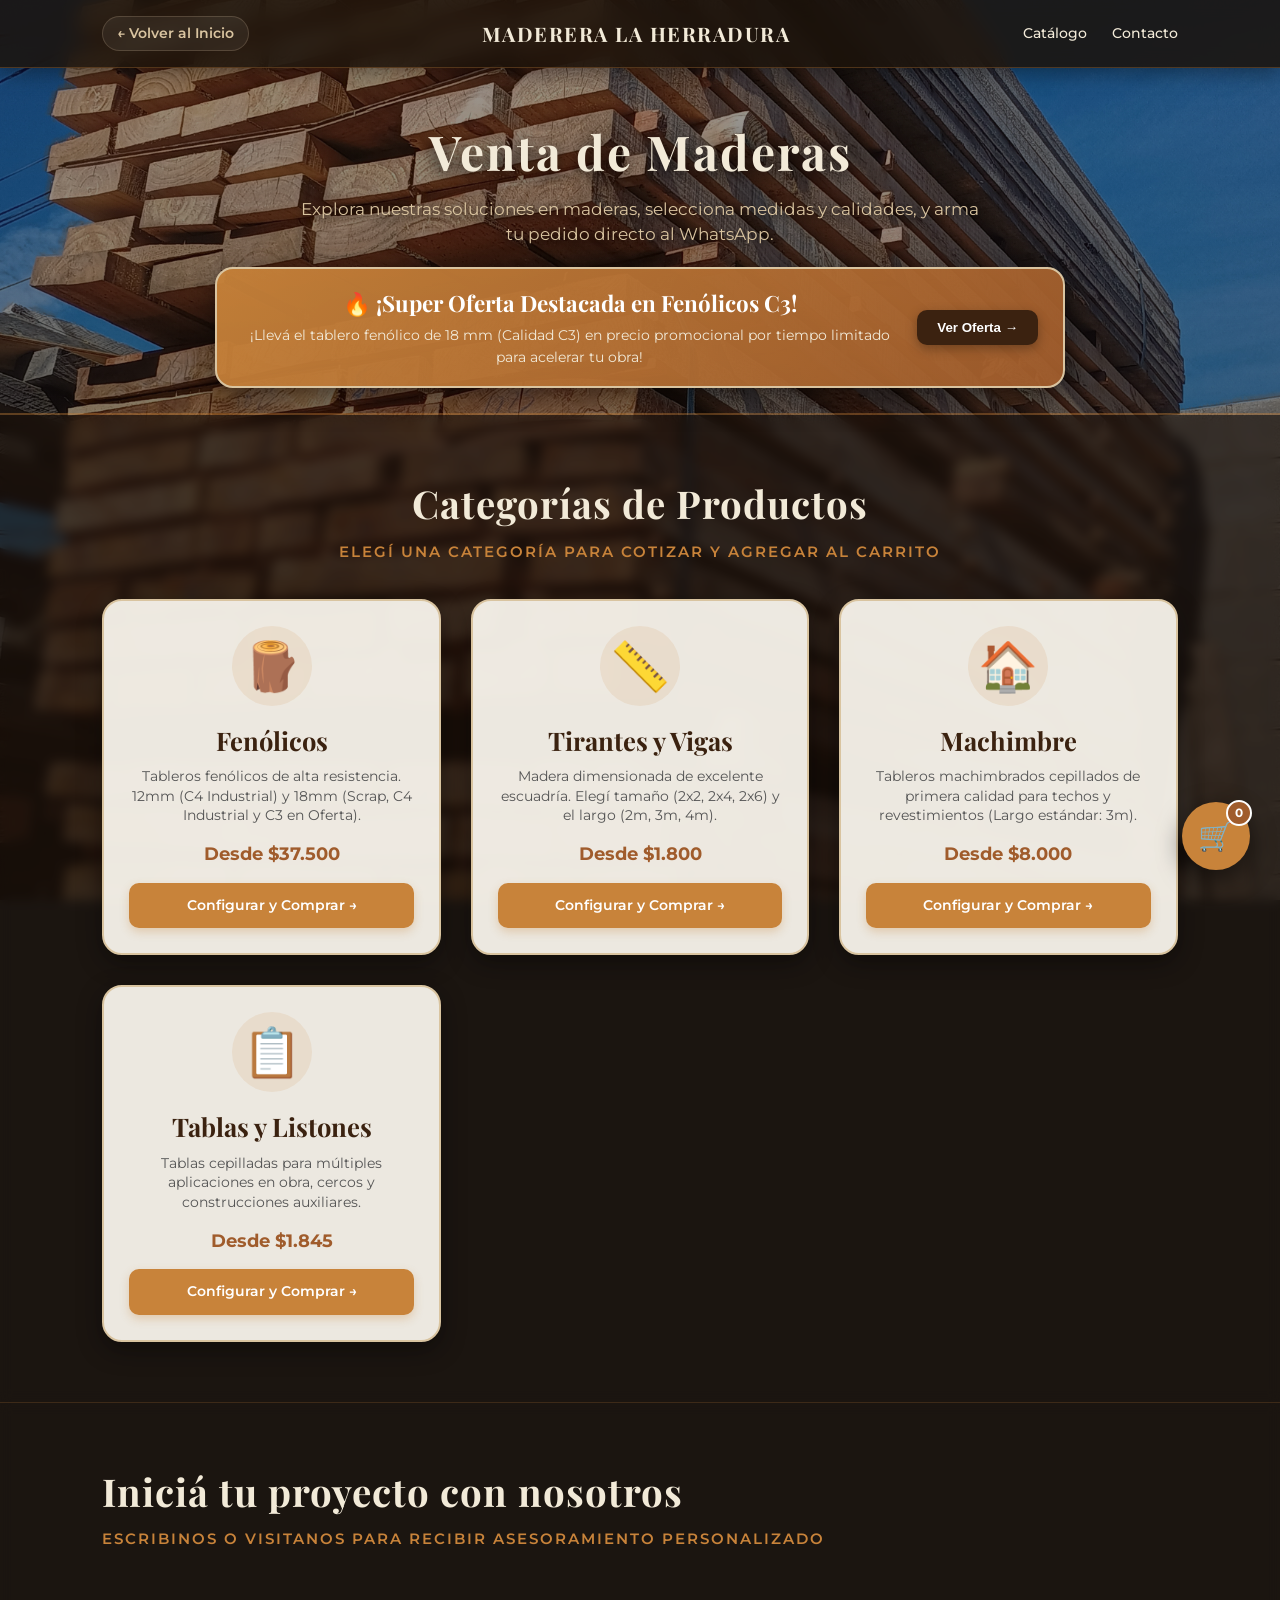
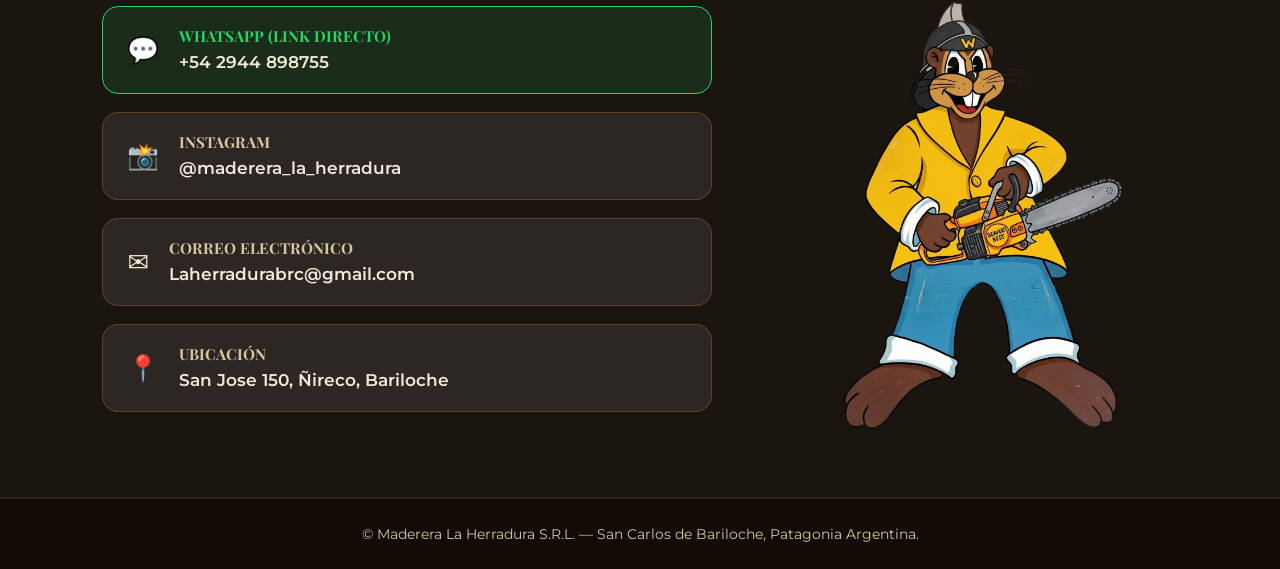
<file: maderas/index.html>
<!DOCTYPE html>
<html lang="es">
<head>
    <meta charset="UTF-8">
    <meta name="viewport" content="width=device-width, initial-scale=1.0">
    <title>Maderera La Herradura - Soluciones en Maderas</title>

    <!-- IMPORTACIÓN DE FUENTES INSTITUCIONALES -->
    <link rel="preconnect" href="https://fonts.googleapis.com">
    <link rel="preconnect" href="https://fonts.gstatic.com" crossorigin>
    <link href="https://fonts.googleapis.com/css2?family=Montserrat:wght@300;400;500;600;700&family=Playfair+Display:ital,wght@0,400..900;1,400..900&display=swap" rel="stylesheet">

    <style>
        /* ==========================================
           PALETA DE COLORES OFICIAL DE LA MARCA
        ========================================== */
        :root {
            --roble-oscuro: #3B2210;
            --pino-miel: #C8833A;
            --cedro-calido: #A05C2C;
            --arena-patagonica: #D9C4A0;
            --crema-madera: #F2EAD8;
            --carbon: #1C1C1B;
            --blanco-suave: #FAF6EE;
        }

        * {
            margin: 0;
            padding: 0;
            box-sizing: border-box;
            scroll-behavior: smooth;
        }

        body {
            font-family: 'Segoe UI', 'Montserrat', system-ui, -apple-system, sans-serif;
            background-color: var(--carbon);
            color: var(--crema-madera);
            overflow-x: hidden;
            line-height: 1.5;
        }

        h1, h2, h3, h4, .logo, .carrito-titulo {
            font-family: 'Playfair Display', serif;
            font-weight: 700;
        }

        h1, h2, h3 { color: var(--crema-madera); }

        .subtitle {
            font-family: 'Segoe UI', 'Montserrat', sans-serif;
            color: var(--pino-miel);
            font-size: 0.95rem;
            font-weight: 600;
            text-transform: uppercase;
            letter-spacing: 2px;
        }

        /* ==========================================
           0. FONDO ROTATIVO GLOBAL
        ========================================== */
        .page-bg-slider {
            position: fixed;
            top: 0; left: 0;
            width: 100vw; height: 100vh;
            z-index: -2;
            pointer-events: none;
            overflow: hidden;
        }

        .page-bg-slide {
            position: absolute;
            top: 0; left: 0;
            width: 100%; height: 100%;
            background-size: cover;
            background-position: center;
            opacity: 0;
            transition: opacity 1.8s ease-in-out, transform 8s ease;
            transform: scale(1);
        }

        .page-bg-slide.activa {
            opacity: 1;
            transform: scale(1.05);
        }

        .page-bg-overlay {
            position: fixed;
            top: 0; left: 0;
            width: 100vw; height: 100vh;
            z-index: -1;
            background: linear-gradient(180deg, rgba(18, 10, 5, 0.4) 0%, rgba(18, 10, 5, 0.65) 100%);
            pointer-events: none;
        }

        /* ==========================================
           1. NAVBAR FIJA
        ========================================== */
        .navbar {
            display: flex;
            justify-content: space-between;
            align-items: center;
            padding: 16px 8%;
            background-color: rgba(28, 18, 10, 0.85);
            backdrop-filter: blur(10px);
            position: fixed;
            width: 100%;
            top: 0; left: 0;
            z-index: 1000;
            box-shadow: 0 4px 20px rgba(0,0,0,0.4);
            border-bottom: 1px solid rgba(200, 131, 58, 0.3);
        }

        .nav-volver {
            color: var(--arena-patagonica);
            text-decoration: none;
            font-size: 0.88rem;
            font-weight: 600;
            display: flex;
            align-items: center;
            gap: 6px;
            background: rgba(255, 255, 255, 0.06);
            padding: 6px 14px;
            border-radius: 20px;
            border: 1px solid rgba(217, 196, 160, 0.2);
            transition: all 0.3s ease;
        }
        .nav-volver:hover {
            background: var(--pino-miel);
            color: white;
            border-color: var(--pino-miel);
        }

        .logo {
            color: var(--crema-madera);
            font-size: 1.25rem;
            letter-spacing: 1.5px;
            text-decoration: none;
            text-transform: uppercase;
        }

        .logo:hover { color: var(--arena-patagonica); }

        .nav-links {
            display: flex;
            align-items: center;
            gap: 25px;
        }

        .nav-links a {
            color: var(--crema-madera);
            text-decoration: none;
            font-size: 0.9rem;
            font-weight: 500;
            transition: color 0.3s ease;
        }

        .nav-links a:hover { color: var(--pino-miel); }

        .main-wrapper {
            margin-top: 85px;
            position: relative;
            z-index: 1;
        }

        /* ==========================================
           2. HERO BANNER Y FLYER PROMOCIONAL
        ========================================== */
        .hero-section {
            position: relative;
            padding: 30px 8% 25px 8%;
            display: flex;
            flex-direction: column;
            align-items: center;
            justify-content: center;
            text-align: center;
            border-bottom: 2px solid rgba(200, 131, 58, 0.4);
        }

        .hero-content {
            position: relative;
            z-index: 3;
            max-width: 800px;
            margin-bottom: 20px;
        }

        .hero-content h1 {
            font-size: 3rem;
            letter-spacing: 2px;
            margin-bottom: 10px;
            text-shadow: 0 4px 16px rgba(0,0,0,0.9);
        }

        .hero-content p {
            max-width: 680px;
            margin: 0 auto;
            font-size: 1.05rem;
            color: var(--arena-patagonica);
            line-height: 1.5;
            text-shadow: 0 2px 10px rgba(0,0,0,0.9);
        }

        .promo-banner {
            background: linear-gradient(135deg, rgba(200, 131, 58, 0.95), rgba(160, 92, 44, 0.95));
            border: 2px solid var(--arena-patagonica);
            border-radius: 18px;
            padding: 18px 25px;
            max-width: 850px;
            width: 100%;
            display: flex;
            align-items: center;
            justify-content: space-between;
            gap: 20px;
            box-shadow: 0 8px 30px rgba(0,0,0,0.5);
            position: relative;
            z-index: 3;
        }

        .promo-banner-text h3 {
            font-family: 'Playfair Display', serif;
            font-size: 1.4rem;
            color: #fff;
            margin-bottom: 4px;
        }

        .promo-banner-text p {
            font-size: 0.9rem;
            color: var(--crema-madera);
            margin: 0;
        }

        .promo-btn-oferta {
            background: var(--roble-oscuro);
            color: white;
            border: none;
            padding: 10px 20px;
            border-radius: 10px;
            font-weight: bold;
            cursor: pointer;
            white-space: nowrap;
            box-shadow: 0 4px 12px rgba(0,0,0,0.3);
            transition: background 0.3s;
        }
        .promo-btn-oferta:hover { background: var(--carbon); }

        /* ==========================================
           3. CATÁLOGO POR BLOQUES DE SOLUCIONES (GRID)
        ========================================== */
        .catalogo-section, .contacto {
            padding: 60px 8%;
            background-color: rgba(28, 18, 10, 0.60);
            backdrop-filter: blur(6px);
            position: relative;
            border-bottom: 1px solid rgba(200, 131, 58, 0.2);
        }

        .section-header {
            text-align: center;
            margin-bottom: 35px;
        }

        .section-header h2 {
            font-size: 2.4rem;
            letter-spacing: 1px;
            margin-bottom: 8px;
        }

        .productos-grid {
            display: grid;
            grid-template-columns: repeat(auto-fit, minmax(280px, 1fr));
            gap: 30px;
            max-width: 1250px;
            margin: 0 auto;
        }

        .producto-card {
            background: rgba(250, 246, 238, 0.94);
            border-radius: 20px;
            padding: 25px;
            border: 2px solid var(--arena-patagonica);
            text-align: center;
            cursor: pointer;
            box-shadow: 0 8px 25px rgba(0,0,0,0.4);
            transition: transform 0.3s ease, border-color 0.3s ease, box-shadow 0.3s ease;
            display: flex;
            flex-direction: column;
            justify-content: space-between;
        }

        .producto-card:hover {
            transform: translateY(-8px);
            border-color: var(--pino-miel);
            box-shadow: 0 15px 35px rgba(0, 0, 0, 0.5);
        }

        .producto-icon-box {
            font-size: 3rem;
            margin-bottom: 15px;
            background: rgba(200, 131, 58, 0.12);
            width: 80px; height: 80px;
            margin: 0 auto 15px auto;
            display: flex; align-items: center; justify-content: center;
            border-radius: 50%;
        }

        .producto-card h3 {
            color: var(--roble-oscuro);
            font-size: 1.6rem;
            margin-bottom: 8px;
        }

        .producto-desc-breve {
            font-size: 0.88rem;
            color: #555;
            margin-bottom: 15px;
            line-height: 1.4;
        }

        .producto-precio {
            color: var(--cedro-calido);
            font-weight: 700;
            font-size: 1.1rem;
            margin-bottom: 15px;
        }

        .producto-btn {
            background-color: var(--pino-miel);
            color: white;
            font-size: 0.9rem;
            font-weight: 600;
            padding: 12px;
            border-radius: 10px;
            display: block;
            transition: background 0.3s;
            box-shadow: 0 4px 10px rgba(200, 131, 58, 0.3);
        }

        .producto-card:hover .producto-btn { background-color: var(--cedro-calido); }

        /* ==========================================
           4. CONFIGURADOR MODAL FLOTANTE (CASCADA)
        ========================================== */
        .configurador-modal {
            display: none;
            position: fixed; top: 0; left: 0;
            width: 100%; height: 100%;
            background: rgba(0, 0, 0, 0.8);
            backdrop-filter: blur(6px);
            z-index: 2000;
            align-items: center; justify-content: center;
            padding: 20px;
            overflow-y: auto;
        }

        .configurador-modal.active { display: flex; }

        .configurador-contenido {
            background: rgba(250, 246, 238, 0.98);
            color: var(--carbon);
            border-radius: 22px;
            padding: 30px;
            max-width: 650px; width: 100%;
            border: 2px solid var(--pino-miel);
            box-shadow: 0 20px 50px rgba(0,0,0,0.7);
            position: relative;
            margin: auto;
        }

        .modal-close-x {
            position: absolute;
            top: 20px; right: 25px;
            background: #e0d8cc; color: var(--roble-oscuro);
            border: none; width: 32px; height: 32px;
            border-radius: 50%; font-weight: bold; font-size: 1rem;
            cursor: pointer; display: flex; align-items: center; justify-content: center;
            transition: background 0.2s;
        }
        .modal-close-x:hover { background: var(--cedro-calido); color: white; }

        .configurador-titulo {
            color: var(--roble-oscuro);
            font-size: 2rem;
            margin-bottom: 6px;
            padding-right: 30px;
        }

        .configurador-subdesc {
            font-size: 0.9rem;
            color: #555;
            margin-bottom: 20px;
            line-height: 1.4;
        }

        .paso-grupo { margin-bottom: 18px; }

        .paso-label {
            font-weight: 700;
            color: var(--roble-oscuro);
            margin-bottom: 6px;
            display: block;
            font-size: 0.92rem;
        }

        .opciones-grid {
            display: flex;
            gap: 10px;
            flex-wrap: wrap;
        }

        .opcion-btn {
            padding: 10px 16px;
            border: 2px solid var(--arena-patagonica);
            background: white;
            border-radius: 10px;
            cursor: pointer;
            font-weight: 600;
            font-size: 0.9rem;
            color: var(--carbon);
            transition: all 0.2s;
        }

        .opcion-btn:hover { border-color: var(--pino-miel); color: var(--pino-miel); }
        .opcion-btn.active {
            background: var(--pino-miel);
            color: white;
            border-color: var(--pino-miel);
            box-shadow: 0 4px 10px rgba(200, 131, 58, 0.3);
        }

        .configurador-footer {
            background: #f4ecdf;
            padding: 15px 20px;
            border-radius: 14px;
            border: 1px solid var(--arena-patagonica);
            margin-top: 20px;
            margin-bottom: 15px;
        }

        .cantidad-precio-row {
            display: flex;
            justify-content: space-between;
            align-items: center;
            margin-bottom: 10px;
        }

        .cuotas-info-box {
            font-size: 0.85rem;
            color: var(--cedro-calido);
            font-weight: 600;
            text-align: right;
            border-top: 1px dashed var(--arena-patagonica);
            padding-top: 6px;
        }

        .cantidad-control {
            display: flex;
            align-items: center;
            gap: 10px;
        }

        .cant-btn {
            width: 36px; height: 36px;
            background: white; border: 1px solid var(--arena-patagonica);
            border-radius: 8px; font-weight: bold; font-size: 1.1rem;
            cursor: pointer; color: var(--roble-oscuro);
        }
        .cant-btn:hover { background: var(--pino-miel); color: white; }

        .cant-input {
            width: 55px; text-align: center;
            padding: 8px; font-size: 1.1rem; font-weight: bold;
            border: 1px solid var(--arena-patagonica);
            border-radius: 8px; background: white;
        }

        .precio-final-parcial {
            font-size: 1.5rem;
            font-weight: 700;
            color: var(--cedro-calido);
            font-family: 'Playfair Display', serif;
        }

        .btn-accion-modal {
            width: 100%;
            padding: 14px;
            background-color: var(--pino-miel);
            color: white;
            border: none;
            border-radius: 12px;
            font-size: 1rem;
            font-weight: bold;
            cursor: pointer;
            box-shadow: 0 6px 18px rgba(200, 131, 58, 0.35);
            transition: background 0.3s;
            margin-bottom: 8px;
        }
        .btn-accion-modal:hover { background-color: var(--cedro-calido); }

        .btn-cerrar-modal {
            width: 100%;
            padding: 10px;
            background: #e0d8cc; border: none;
            border-radius: 8px; cursor: pointer;
            font-weight: 600; color: #555;
        }
        .btn-cerrar-modal:hover { background: #d0c5b5; }

        /* ==========================================
           5. CARRITO FLOTANTE Y MODAL
        ========================================== */
        .carrito-flotante {
            position: fixed; bottom: 30px; right: 30px;
            background: var(--pino-miel); color: white;
            width: 68px; height: 68px; border-radius: 50%;
            display: flex; align-items: center; justify-content: center;
            cursor: pointer; font-size: 1.8rem;
            box-shadow: 0 8px 25px rgba(0,0,0,0.5); z-index: 1000;
            transition: transform 0.3s, background 0.3s;
        }
        .carrito-flotante:hover { transform: scale(1.1); background: var(--cedro-calido); }
        .carrito-badge {
            position: absolute; top: -2px; right: -2px;
            background: var(--cedro-calido); color: white;
            width: 26px; height: 26px; border-radius: 50%;
            display: flex; align-items: center; justify-content: center;
            font-size: 0.75rem; font-weight: bold; border: 2px solid white;
        }

        .carrito-modal {
            display: none; position: fixed; top: 0; left: 0;
            width: 100%; height: 100%; background: rgba(0,0,0,0.8);
            backdrop-filter: blur(6px); z-index: 2000;
            align-items: center; justify-content: center; padding: 20px;
            overflow-y: auto;
        }
        .carrito-modal.active { display: flex; }
        .carrito-contenido {
            background: var(--crema-madera); color: var(--carbon);
            border-radius: 20px; padding: 30px; max-width: 620px; width: 100%;
            max-height: 90vh; overflow-y: auto; border: 2px solid var(--pino-miel);
            position: relative;
            margin: auto;
        }
        .carrito-titulo { font-size: 2rem; color: var(--roble-oscuro); margin-bottom: 12px; text-align: center; }
        
        .envio-calculador-box {
            background: #f4ecdf;
            border: 1px solid var(--arena-patagonica);
            padding: 15px;
            border-radius: 12px;
            margin-bottom: 20px;
        }
        .envio-calculador-box label {
            font-weight: 700; color: var(--roble-oscuro); font-size: 0.9rem; display: block; margin-bottom: 6px;
        }
        .envio-calculador-box select, .envio-calculador-box input {
            width: 100%; padding: 10px; border: 1px solid var(--arena-patagonica);
            border-radius: 8px; font-size: 0.9rem; background: white; margin-bottom: 8px; color: var(--carbon);
        }
        .flete-estimado-texto {
            font-size: 0.85rem; color: var(--cedro-calido); font-weight: 600; margin-top: 4px;
        }

        .aviso-pedido-especial {
            font-size: 0.8rem; color: #666; background: rgba(200,131,58,0.1);
            padding: 8px 12px; border-radius: 8px; margin-bottom: 15px; text-align: center;
        }

        .carrito-item { display: flex; justify-content: space-between; align-items: center; padding: 12px 0; border-bottom: 1px solid var(--arena-patagonica); }
        .carrito-item-info h4 { color: var(--roble-oscuro); font-size: 1.05rem; margin-bottom: 2px; }
        .carrito-item-detalle { font-size: 0.82rem; color: #555; }
        .carrito-item-precio { color: var(--cedro-calido); font-weight: bold; font-size: 1.05rem; }
        .carrito-item-eliminar { background: #ff4d4d; color: white; border: none; padding: 4px 8px; border-radius: 6px; cursor: pointer; font-weight: bold; margin-left: 10px; }
        .carrito-vacio { text-align: center; padding: 30px; color: #666; font-size: 1.05rem; }
        .carrito-total { margin-top: 15px; padding-top: 12px; border-top: 2px solid var(--pino-miel); font-size: 1.3rem; font-weight: bold; text-align: right; color: var(--roble-oscuro); font-family: 'Playfair Display', serif; }
        .carrito-acciones { display: flex; gap: 15px; margin-top: 20px; }
        .btn-carrito-accion { flex: 1; padding: 15px; border: none; border-radius: 12px; font-weight: bold; font-size: 1rem; cursor: pointer; }
        .btn-confirmar { background: #25D366; color: white; }
        .btn-confirmar:hover { background: #20ba5a; }
        .btn-cerrar-carrito { background: #e0d8cc; color: #333; }

        /* ==========================================
           6. CONTACTO CON CASTOR
        ========================================== */
        .contacto-grid {
            display: flex; max-width: 1100px; margin: 0 auto;
            gap: 60px; align-items: center; justify-content: space-between;
        }
        .contacto-info { flex: 1.2; }
        .contacto-list { display: flex; flex-direction: column; gap: 18px; }
        .contacto-item {
            display: flex; align-items: center; gap: 20px;
            background: rgba(255, 255, 255, 0.08); padding: 18px 24px;
            border-radius: 16px; border: 1px solid rgba(200, 131, 58, 0.3);
            text-decoration: none; color: var(--crema-madera); transition: all 0.3s;
        }
        .contacto-item.wsp-destacado { border: 1px solid #25D366; background: rgba(37, 211, 102, 0.12); }
        .contacto-item:hover { transform: translateX(8px); background: rgba(200, 131, 58, 0.2); }
        .contacto-icono { font-size: 1.6rem; }
        .contacto-texto h4 { font-size: 0.95rem; text-transform: uppercase; color: var(--arena-patagonica); margin-bottom: 2px; }
        .contacto-item.wsp-destacado .contacto-texto h4 { color: #25D366; }
        .contacto-texto p { font-size: 1.05rem; font-weight: 600; }
        .contacto-castor-box { flex: 0.8; display: flex; justify-content: center; align-items: center; }
        .castor-img { max-width: 340px; width: 100%; height: auto; animation: flotarCastor 4s ease-in-out infinite; }
        .castor-placeholder {
            width: 280px; height: 280px; border: 2px dashed var(--pino-miel); border-radius: 50%;
            display: flex; flex-direction: column; justify-content: center; align-items: center;
            color: var(--arena-patagonica); text-align: center; padding: 20px; background: rgba(255,255,255,0.04);
        }
        @keyframes flotarCastor { 0%, 100% { transform: translateY(0px); } 50% { transform: translateY(-12px); } }

        .notificacion {
            position: fixed; bottom: 110px; right: 30px;
            background: var(--pino-miel); color: white; padding: 14px 22px;
            border-radius: 12px; display: none; z-index: 2500; font-weight: 600;
        }
        .notificacion.show { display: block; animation: fadeIn 0.3s ease; }

        footer {
            background-color: rgba(18, 10, 5, 0.92); color: var(--arena-patagonica);
            text-align: center; padding: 25px 20px; font-size: 0.85rem; border-top: 1px solid rgba(255, 255, 255, 0.08);
        }

        @media (max-width: 850px) {
            .contacto-grid { flex-direction: column; }
            .hero-content h1 { font-size: 2.3rem; }
            .promo-banner { flex-direction: column; text-align: center; }
            .nav-links { display: none; }
        }
    </style>
</head>
<body>

    <!-- FONDO FIJO ROTATIVO -->
    <div class="page-bg-slider" id="page-bg-slider"></div>
    <div class="page-bg-overlay"></div>

    <!-- NAVBAR -->
    <nav class="navbar">
        <a href="../index.html" class="nav-volver">← Volver al Inicio</a>
        <a href="../index.html" class="logo">Maderera La Herradura</a>
        <div class="nav-links">
            <a href="#catalogo">Catálogo</a>
            <a href="#contacto">Contacto</a>
        </div>
    </nav>

    <div class="main-wrapper">

        <!-- HERO BANNER Y FLYER PROMOCIONAL -->
        <section class="hero-section">
            <div class="hero-content">
                <h1>Venta de Maderas</h1>
                <p>Explora nuestras soluciones en maderas, selecciona medidas y calidades, y arma tu pedido directo al WhatsApp.</p>
            </div>

            <!-- FLYER / BANNER PROMOCIONAL DE INICIO -->
            <div class="promo-banner">
                <div class="promo-banner-text">
                    <h3>🔥 ¡Super Oferta Destacada en Fenólicos C3!</h3>
                    <p>¡Llevá el tablero fenólico de 18 mm (Calidad C3) en precio promocional por tiempo limitado para acelerar tu obra!</p>
                </div>
                <button type="button" class="promo-btn-oferta" onclick="app.abrirModal('fenolicos')">Ver Oferta →</button>
            </div>
        </section>

        <!-- CATÁLOGO EN BLOQUES DE SOLUCIONES -->
        <section id="catalogo" class="catalogo-section">
            <div class="section-header">
                <h2>Categorías de Productos</h2>
                <p class="subtitle">Elegí una categoría para cotizar y agregar al carrito</p>
            </div>

            <div class="productos-grid" id="productosGrid"></div>
        </section>

        <!-- MODAL CONFIGURADOR EN CASCADA -->
        <div class="configurador-modal" id="configModal" onclick="app.cerrarModalPorAfuera(event, 'configModal')">
            <div class="configurador-contenido" onclick="event.stopPropagation()">
                <button type="button" class="modal-close-x" onclick="app.cerrarModal()">✕</button>
                <h2 class="configurador-titulo" id="modalTitulo">Producto</h2>
                <p class="configurador-subdesc" id="modalDesc"></p>

                <!-- Paso 1: Tamaño / Medida -->
                <div class="paso-grupo" id="grupoMedidas">
                    <label class="paso-label" id="labelMedidaText">1. Seleccioná el Tamaño</label>
                    <div class="opciones-grid" id="opcionesMedidas"></div>
                </div>

                <!-- Paso 1.5: Largo (Específico para Tirantes) -->
                <div class="paso-grupo" id="grupoLargos" style="display: none;">
                    <label class="paso-label">2. Seleccioná el Largo del Tirante</label>
                    <div class="opciones-grid" id="opcionesLargos"></div>
                </div>

                <!-- Paso 2: Calidad -->
                <div class="paso-grupo" id="grupoCalidades">
                    <label class="paso-label" id="labelCalidadText">3. Seleccioná Calidad</label>
                    <div class="opciones-grid" id="opcionesCalidades"></div>
                </div>

                <!-- Paso 3: Cantidad y Precios -->
                <div class="configurador-footer">
                    <div class="cantidad-precio-row">
                        <div class="cantidad-control">
                            <button type="button" class="cant-btn" onclick="app.cambiarCantidad(-1)">−</button>
                            <input type="number" id="inputCantidad" class="cant-input" value="1" min="1" onchange="app.actualizarCantidadInput(this.value)">
                            <button type="button" class="cant-btn" onclick="app.cambiarCantidad(1)">+</button>
                        </div>
                        <div style="text-align: right;">
                            <div style="font-size: 0.75rem; text-transform: uppercase; color: var(--roble-oscuro); font-weight: bold;">Precio Estimado</div>
                            <div class="precio-final-parcial" id="precioParcial">$0</div>
                        </div>
                    </div>
                    <div class="cuotas-info-box" id="infoCuotasParcial">💡 o 6 cuotas fijas de $0</div>
                </div>

                <button type="button" class="btn-accion-modal" onclick="app.agregarAlCarrito()">🛒 Agregar al Carrito</button>
                <button type="button" class="btn-cerrar-modal" onclick="app.cerrarModal()">Cancelar / Cerrar</button>
            </div>
        </div>

        <!-- CONTACTO CON CASTOR -->
        <section id="contacto" class="contacto">
            <div class="section-header" style="text-align: left; max-width: 1100px; margin: 0 auto 30px auto; padding: 0;">
                <h2>Iniciá tu proyecto con nosotros</h2>
                <p class="subtitle">Escribinos o visitanos para recibir asesoramiento personalizado</p>
            </div>

            <div class="contacto-grid">
                <div class="contacto-info">
                    <div class="contacto-list">
                        <a href="https://wa.me/542944898755?text=Hola!%20Me%20interesa%20recibir%20información%20sobre%20las%20maderas." target="_blank" class="contacto-item wsp-destacado">
                            <div class="contacto-icono">💬</div>
                            <div class="contacto-texto">
                                <h4>WhatsApp (Link Directo)</h4>
                                <p>+54 2944 898755</p>
                            </div>
                        </a>
                        <a href="https://instagram.com/maderera_la_herradura" target="_blank" class="contacto-item">
                            <div class="contacto-icono">📸</div>
                            <div class="contacto-texto">
                                <h4>Instagram</h4>
                                <p>@maderera_la_herradura</p>
                            </div>
                        </a>
                        <a href="mailto:Laherradurabrc@gmail.com" class="contacto-item">
                            <div class="contacto-icono">✉️</div>
                            <div class="contacto-texto">
                                <h4>Correo Electrónico</h4>
                                <p>Laherradurabrc@gmail.com</p>
                            </div>
                        </a>
                        <a href="https://maps.app.goo.gl/jrZp5MVb9dFV7VEs9" target="_blank" class="contacto-item">
                            <div class="contacto-icono">📍</div>
                            <div class="contacto-texto">
                                <h4>Ubicación</h4>
                                <p>San Jose 150, Ñireco, Bariloche</p>
                            </div>
                        </a>
                    </div>
                </div>

                <div class="contacto-castor-box">
                    <div id="placeholder-castor" class="castor-placeholder">
                        <div style="font-size: 2.5rem; margin-bottom: 10px;">🪵 🦫</div>
                        <strong>¡Espacio del Castor!</strong>
                    </div>
                    <img src="../images/castor.png" alt="Castor Maderera La Herradura" class="castor-img" style="display: none;" onerror="this.style.display='none';" onload="this.style.display='block'; document.getElementById('placeholder-castor').style.display='none';">
                </div>
            </div>
        </section>

    </div>

    <footer>
        <p>© Maderera La Herradura S.R.L. — San Carlos de Bariloche, Patagonia Argentina.</p>
    </footer>

    <!-- CARRITO FLOTANTE -->
    <div class="carrito-flotante" onclick="app.abrirCarrito()">
        🛒
        <div class="carrito-badge" id="carritoBadge">0</div>
    </div>

    <!-- MODAL CARRITO -->
    <div class="carrito-modal" id="carritoModal" onclick="app.cerrarModalPorAfuera(event, 'carritoModal')">
        <div class="carrito-contenido" onclick="event.stopPropagation()">
            <button type="button" class="modal-close-x" onclick="app.cerrarCarrito()">✕</button>
            <h2 class="carrito-titulo">Tu Pedido Web</h2>
            
            <div class="aviso-pedido-especial">
                ⚠️ <em>Nota: Los pedidos de maderas se procesan y arman a pedido según disponibilidad en depósito.</em>
            </div>

            <!-- SELECTOR DE ZONA / BARRIO Y FLETE -->
            <div class="envio-calculador-box">
                <label for="selectZona">📍 Seleccioná zona o barrio de entrega (Flete desde Ñireco):</label>
                <select id="selectZona" onchange="app.actualizarFleteEstimado()">
                    <option value="0">Retiro por Taller (Ñireco - Sin cargo)</option>
                    <optgroup label="Barrios Céntricos y del Este">
                        <option value="35000">Centro / Ñireco / Belgrano (Aprox. $35.000)</option>
                        <option value="50000">B° Frutillar / El Vivero / Mutisias / Lera (Aprox. $50.000)</option>
                        <option value="60000">B° Las Victorias / Ñireco Este (Aprox. $60.000)</option>
                    </optgroup>
                    <optgroup label="Avenida Bustillo / Pioneros">
                        <option value="65000">KM 1 al 5 - Melipal / Ñielol (Aprox. $65.000)</option>
                        <option value="95000">KM 5 al 10 - Bonanza / Dos Lunas (Aprox. $95.000)</option>
                        <option value="150000">KM 10 al 15 - Serena / Pájaro Azul (Aprox. $150.000)</option>
                        <option value="180000">KM 15 al 20 - Península / San Pedro (Aprox. $180.000)</option>
                        <option value="220000">KM 20 al 24 - Campanario / Llao Llao (Aprox. $220.000)</option>
                    </optgroup>
                    <optgroup label="Otras Zonas">
                        <option value="120000">Dina Huapi / Ruta 40 Norte (Aprox. $120.000)</option>
                        <option value="140000">Villa Los Coihues (Aprox. $140.000)</option>
                    </optgroup>
                </select>
                <input type="text" id="inputDireccionExacta" placeholder="Indicá calle, altura o referencia exacta (Ej: Los Ñires 450, B° Vivero)">
                <div class="flete-estimado-texto" id="textoFleteEstimado">Flete estimado: $0 (Sujeto a confirmación)</div>
            </div>

            <div id="carritoItems"></div>
            <div class="carrito-total">Total Estimado: <span id="carritoTotalPrecio">$0</span></div>
            <div id="carritoCuotasTotal" style="text-align: right; font-size: 0.95rem; color: var(--cedro-calido); font-weight: 600; margin-top: 4px;"></div>

            <div class="carrito-acciones">
                <button type="button" class="btn-carrito-accion btn-confirmar" onclick="app.enviarPorWhatsApp()">✓ Enviar Pedido por WhatsApp</button>
                <button type="button" class="btn-carrito-accion btn-cerrar-carrito" onclick="app.cerrarCarrito()">Cerrar</button>
            </div>
        </div>
    </div>

    <div class="notificacion" id="notificacion"></div>

    <script>
        function iniciarFondoDinamico() {
            const fotosFondo = [
                "../images/maderasindex1.png",
                "../images/maderasindex2.png",
                "../images/maderasindex3.png",
                "../images/maderasindex4.png"
            ];
            const container = document.getElementById('page-bg-slider');
            if (!container) return;
            
            fotosFondo.forEach((src, idx) => {
                const slide = document.createElement('div');
                slide.className = 'page-bg-slide' + (idx === 0 ? ' activa' : '');
                slide.style.backgroundImage = `url('${src}')`;
                container.appendChild(slide);
            });

            let idx = 0;
            const slides = container.querySelectorAll('.page-bg-slide');
            if (slides.length <= 1) return;

            setInterval(() => {
                slides[idx].classList.remove('activa');
                idx = (idx + 1) % slides.length;
                slides[idx].classList.add('activa');
            }, 5000);
        }

        // BASE DE DATOS DE PRODUCTOS CON CLAVES INTERNAS SEGURAS
        const productosMaderas = [
            {
                id: 'fenolicos',
                nombre: 'Fenólicos',
                icono: '🪵',
                descripcion: 'Tableros fenólicos de alta resistencia. 12mm (C4 Industrial) y 18mm (Scrap, C4 Industrial y C3 en Oferta).',
                medidaLabel: 'el Tamaño (Espesor)',
                esTirante: false,
                precios: {
                    '12 mm': { 'C4 Industrial': 37500 },
                    '18 mm': { 'Scrap': 40500, 'C4 Industrial': 42500, '⚡ C3 (OFERTA PROMO)': 41500 }
                }
            },
            {
                id: 'tirantes',
                nombre: 'Tirantes y Vigas',
                icono: '📏',
                descripcion: 'Madera dimensionada de excelente escuadría. Elegí tamaño (2x2, 2x4, 2x6) y el largo (2m, 3m, 4m).',
                medidaLabel: 'el Tamaño (Escuadría)',
                esTirante: true,
                largosDisponibles: ['2 metros', '3 metros', '4 metros'],
                precios: {
                    '2 x 2" (Clavadera)': { 
                        'Pino Nacional': { '2 metros': 1800, '3 metros': 2700, '4 metros': 3600 } 
                    },
                    '2 x 4"': { 
                        'Pino Oregón': { '2 metros': 3500, '3 metros': 5250, '4 metros': 7000 },
                        'Pino Nacional': { '2 metros': 2600, '3 metros': 3900, '4 metros': 5200 }
                    },
                    '2 x 6"': { 
                        'Pino Oregón': { '2 metros': 5200, '3 metros': 7800, '4 metros': 10400 },
                        'Pino Nacional': { '2 metros': 3800, '3 metros': 5700, '4 metros': 7600 }
                    }
                }
            },
            {
                id: 'machimbre',
                nombre: 'Machimbre',
                icono: '🏠',
                descripcion: 'Tableros machimbrados cepillados de primera calidad para techos y revestimientos (Largo estándar: 3m).',
                medidaLabel: 'el Tamaño (Ancho / Espesor)',
                esTirante: false,
                precios: {
                    '1/2 x 5"': { '1era Calidad': 8000, '2da Calidad': 5000 },
                    '3/4 x 5"': { '1era Calidad': 12500 },
                    '1 x 6"': { '1era Calidad': 17000 }
                }
            },
            {
                id: 'tablas',
                nombre: 'Tablas y Listones',
                icono: '📋',
                descripcion: 'Tablas cepilladas para múltiples aplicaciones en obra, cercos y construcciones auxiliares.',
                medidaLabel: 'el Tamaño (Medida)',
                esTirante: false,
                precios: {
                    '1 x 6"': { 'Estándar': 1845 },
                    '1 x 4"': { 'Estándar': 595 },
                    '1 x 2"': { 'Estándar': 300 }
                }
            }
        ];

        const app = {
            carrito: JSON.parse(localStorage.getItem('maderera_carrito_maderas')) || [],
            prodActual: null,
            seleccionMedida: null,
            seleccionLargo: null,
            seleccionCalidad: null,
            cantidad: 1,
            fleteCosto: 0,

            init() {
                iniciarFondoDinamico();
                this.renderizarGrid();
                this.actualizarBadge();
            },

            guardarMemoria() {
                localStorage.setItem('maderera_carrito_maderas', JSON.stringify(this.carrito));
            },

            renderizarGrid() {
                const grid = document.getElementById('productosGrid');
                grid.innerHTML = productosMaderas.map(p => {
                    const primeraMedida = Object.keys(p.precios)[0];
                    let primerPrecio = 0;
                    if (p.esTirante) {
                        const primeraCalidad = Object.keys(p.precios[primeraMedida])[0];
                        const primerLargo = Object.keys(p.precios[primeraMedida][primeraCalidad])[0];
                        primerPrecio = p.precios[primeraMedida][primeraCalidad][primerLargo];
                    } else {
                        const primeraCalidad = Object.keys(p.precios[primeraMedida])[0];
                        primerPrecio = p.precios[primeraMedida][primeraCalidad];
                    }

                    return `
                        <div class="producto-card" onclick="app.abrirModal('${p.id}')">
                            <div class="producto-icon-box">${p.icono}</div>
                            <h3>${p.nombre}</h3>
                            <p class="producto-desc-breve">${p.descripcion}</p>
                            <div class="producto-precio">Desde $${primerPrecio.toLocaleString('es-AR')}</div>
                            <span class="producto-btn">Configurar y Comprar →</span>
                        </div>
                    `;
                }).join('');
            },

            abrirModal(id) {
                this.prodActual = productosMaderas.find(p => p.id === id);
                this.cantidad = 1;
                document.getElementById('inputCantidad').value = 1;

                document.getElementById('modalTitulo').textContent = this.prodActual.nombre;
                document.getElementById('modalDesc').textContent = this.prodActual.descripcion;
                document.getElementById('labelMedidaText').textContent = `1. Seleccioná ${this.prodActual.medidaLabel}`;

                // Configurar largos si es tirante
                const grupoLargos = document.getElementById('grupoLargos');
                if (this.prodActual.esTirante) {
                    grupoLargos.style.display = 'block';
                    const containerLargos = document.getElementById('opcionesLargos');
                    containerLargos.innerHTML = this.prodActual.largosDisponibles.map(l => `
                        <button type="button" class="opcion-btn" data-largo-btn="${l}" onclick="app.elegirLargo('${l}')">${l}</button>
                    `).join('');
                    this.seleccionLargo = this.prodActual.largosDisponibles[0];
                } else {
                    grupoLargos.style.display = 'none';
                    this.seleccionLargo = null;
                }

                // Renderizar medidas usando codificación en atributos data para evitar roturas por caracteres especiales o comillas
                const medidasDisponibles = Object.keys(this.prodActual.precios);
                const containerMedidas = document.getElementById('opcionesMedidas');
                containerMedidas.innerHTML = medidasDisponibles.map(m => {
                    const encodedMedida = encodeURIComponent(m);
                    return `<button type="button" class="opcion-btn" data-medida-btn="${encodedMedida}" onclick="app.elegirMedidaFromEncoded('${encodedMedida}')">${m}</button>`;
                }).join('');

                // Seleccionar por defecto la primera medida
                this.elegirMedida(medidasDisponibles[0]);
                document.getElementById('configModal').classList.add('active');
            },

            elegirMedidaFromEncoded(encodedMedida) {
                const medida = decodeURIComponent(encodedMedida);
                this.elegirMedida(medida);
            },

            elegirMedida(medida) {
                this.seleccionMedida = medida;
                
                // Marcar visualmente el botón correcto comparando data-medida-btn
                const botonesMedida = document.querySelectorAll('#opcionesMedidas .opcion-btn');
                botonesMedida.forEach(b => {
                    const btnMedidaDecoded = decodeURIComponent(b.getAttribute('data-medida-btn'));
                    if (btnMedidaDecoded === medida) {
                        b.classList.add('active');
                    } else {
                        b.classList.remove('active');
                    }
                });

                // Cargar calidades asociadas estrictamente a esta medida
                const calidadesObj = this.prodActual.precios[medida] || {};
                const calidades = Object.keys(calidadesObj);

                const containerCalidades = document.getElementById('opcionesCalidades');
                containerCalidades.innerHTML = calidades.map(c => {
                    const encodedCalidad = encodeURIComponent(c);
                    return `<button type="button" class="opcion-btn" data-calidad-btn="${encodedCalidad}" onclick="app.elegirCalidadFromEncoded('${encodedCalidad}')">${c}</button>`;
                }).join('');

                if (calidades.length > 0) {
                    this.elegirCalidad(calidades[0]);
                }
            },

            elegirCalidadFromEncoded(encodedCalidad) {
                const calidad = decodeURIComponent(encodedCalidad);
                this.elegirCalidad(calidad);
            },

            elegirLargo(largo) {
                this.seleccionLargo = largo;
                const botonesLargo = document.querySelectorAll('#opcionesLargos .opcion-btn');
                botonesLargo.forEach(b => {
                    if (b.getAttribute('data-largo-btn') === largo) {
                        b.classList.add('active');
                    } else {
                        b.classList.remove('active');
                    }
                });
                this.calcularPrecioModal();
            },

            elegirCalidad(calidad) {
                this.seleccionCalidad = calidad;
                const botonesCalidad = document.querySelectorAll('#opcionesCalidades .opcion-btn');
                botonesCalidad.forEach(b => {
                    const btnCalidadDecoded = decodeURIComponent(b.getAttribute('data-calidad-btn'));
                    if (btnCalidadDecoded === calidad) {
                        b.classList.add('active');
                    } else {
                        b.classList.remove('active');
                    }
                });
                this.calcularPrecioModal();
            },

            cambiarCantidad(delta) {
                if (this.cantidad + delta >= 1) {
                    this.cantidad += delta;
                    document.getElementById('inputCantidad').value = this.cantidad;
                    this.calcularPrecioModal();
                }
            },

            actualizarCantidadInput(val) {
                const parsed = parseInt(val);
                this.cantidad = isNaN(parsed) || parsed < 1 ? 1 : parsed;
                document.getElementById('inputCantidad').value = this.cantidad;
                this.calcularPrecioModal();
            },

            calcularPrecioModal() {
                if (!this.prodActual) return;
                let unitario = 0;

                if (this.prodActual.esTirante) {
                    if (this.seleccionMedida && this.seleccionCalidad && this.seleccionLargo) {
                        unitario = this.prodActual.precios?.[this.seleccionMedida]?.[this.seleccionCalidad]?.[this.seleccionLargo] || 0;
                    }
                } else {
                    if (this.seleccionMedida && this.seleccionCalidad) {
                        unitario = this.prodActual.precios?.[this.seleccionMedida]?.[this.seleccionCalidad] || 0;
                    }
                }

                const totalContado = unitario * this.cantidad;
                const totalCuotas = totalContado * 1.40;
                const valorCuota = totalCuotas / 6;

                document.getElementById('precioParcial').textContent = `$${totalContado.toLocaleString('es-AR')}`;
                document.getElementById('infoCuotasParcial').textContent = `💡 o 6 cuotas fijas de $${Math.round(valorCuota).toLocaleString('es-AR')}`;
            },

            agregarAlCarrito() {
                if (!this.prodActual) return;
                let unitario = 0;

                if (this.prodActual.esTirante) {
                    if (this.seleccionMedida && this.seleccionCalidad && this.seleccionLargo) {
                        unitario = this.prodActual.precios?.[this.seleccionMedida]?.[this.seleccionCalidad]?.[this.seleccionLargo] || 0;
                    }
                } else {
                    if (this.seleccionMedida && this.seleccionCalidad) {
                        unitario = this.prodActual.precios?.[this.seleccionMedida]?.[this.seleccionCalidad] || 0;
                    }
                }

                if (unitario === 0) return;

                const totalContado = unitario * this.cantidad;
                const totalCuotas = totalContado * 1.40;

                const item = {
                    nombre: this.prodActual.nombre,
                    medida: this.seleccionMedida,
                    largo: this.seleccionLargo,
                    calidad: this.seleccionCalidad,
                    cantidad: this.cantidad,
                    precioTotal: totalContado,
                    precioCuotas: totalCuotas
                };

                this.carrito.push(item);
                this.guardarMemoria();
                this.actualizarBadge();
                this.mostrarNotificacion('✅ Producto agregado al carrito');
                this.cerrarModal();
            },

            cerrarModal() {
                document.getElementById('configModal').classList.remove('active');
                this.prodActual = null;
            },

            cerrarCarrito() {
                document.getElementById('carritoModal').classList.remove('active');
            },

            cerrarModalPorAfuera(event, modalId) {
                if (event.target.id === modalId) {
                    if (modalId === 'configModal') this.cerrarModal();
                    if (modalId === 'carritoModal') this.cerrarCarrito();
                }
            },

            abrirCarrito() {
                document.getElementById('carritoModal').classList.add('active');
                this.renderizarCarritoModal();
            },

            actualizarFleteEstimado() {
                const select = document.getElementById('selectZona');
                this.fleteCosto = parseInt(select.value) || 0;
                if (this.fleteCosto === 0) {
                    document.getElementById('textoFleteEstimado').textContent = `Retiro en taller (Ñireco) - Sin cargo`;
                } else {
                    document.getElementById('textoFleteEstimado').textContent = `Flete estimado seleccionado: $${this.fleteCosto.toLocaleString('es-AR')} (Sujeto a confirmación)`;
                }
                this.renderizarCarritoModal();
            },

            renderizarCarritoModal() {
                const container = document.getElementById('carritoItems');
                if (this.carrito.length === 0) {
                    container.innerHTML = '<div class="carrito-vacio">Tu carrito está vacío 🛒</div>';
                    document.getElementById('carritoTotalPrecio').textContent = '$0';
                    document.getElementById('carritoCuotasTotal').textContent = '';
                    return;
                }

                let totalContado = 0;
                let totalCuotas = 0;

                container.innerHTML = this.carrito.map((item, idx) => {
                    totalContado += item.precioTotal;
                    totalCuotas += item.precioCuotas;
                    const detalles = [item.medida, item.largo, item.calidad].filter(Boolean).join(' • ');
                    return `
                        <div class="carrito-item">
                            <div class="carrito-item-info">
                                <h4>${item.nombre}</h4>
                                <div class="carrito-item-detalle">Cant: ${item.cantidad} | ${detalles}</div>
                            </div>
                            <div>
                                <span class="carrito-item-precio">$${item.precioTotal.toLocaleString('es-AR')}</span>
                                <button type="button" class="carrito-item-eliminar" onclick="app.eliminarItem(${idx})">×</button>
                            </div>
                        </div>
                    `;
                }).join('');

                const granTotalContado = totalContado + this.fleteCosto;
                const granTotalCuotas = totalCuotas + (this.fleteCosto > 0 ? this.fleteCosto * 1.40 : 0);
                const cuotaMensual = granTotalCuotas / 6;

                document.getElementById('carritoTotalPrecio').textContent = `$${granTotalContado.toLocaleString('es-AR')}` + (this.fleteCosto > 0 ? ` (Incluye flete Aprox.)` : '');
                document.getElementById('carritoCuotasTotal').textContent = `💡 O 6 cuotas fijas de $${Math.round(cuotaMensual).toLocaleString('es-AR')}`;
            },

            eliminarItem(idx) {
                this.carrito.splice(idx, 1);
                this.guardarMemoria();
                this.actualizarBadge();
                this.renderizarCarritoModal();
                this.mostrarNotificacion('❌ Producto eliminado');
            },

            actualizarBadge() {
                const total = this.carrito.reduce((acc, i) => acc + i.cantidad, 0);
                document.getElementById('carritoBadge').textContent = total;
            },

            enviarPorWhatsApp() {
                if (this.carrito.length === 0) return;
                const selectZona = document.getElementById('selectZona');
                const zonaTexto = selectZona.options[selectZona.selectedIndex].text;
                const direccionExacta = document.getElementById('inputDireccionExacta').value.trim();

                let mensaje = '🛒 *PEDIDO DE MADERAS - LA HERRADURA* 🛒\n\n';
                let totalContado = 0;
                let totalCuotas = 0;

                this.carrito.forEach(item => {
                    totalContado += item.precioTotal;
                    totalCuotas += item.precioCuotas;
                    const detalles = [item.medida, item.largo, item.calidad].filter(Boolean).join(' • ');
                    mensaje += `📦 *${item.nombre}*\n  Cantidad: ${item.cantidad}\n  Opciones: ${detallas}\n  Subtotal: $${item.precioTotal.toLocaleString('es-AR')}\n\n`;
                });

                const granTotalContado = totalContado + this.fleteCosto;
                const granTotalCuotas = totalCuotas + (this.fleteCosto > 0 ? this.fleteCosto * 1.40 : 0);
                const cuotaMensual = granTotalCuotas / 6;

                mensaje += `📍 *LOGÍSTICA / ENTREGA:*\n  • Zona: ${zonaTexto}\n  • Ref. Exacta: ${direccionExacta || 'No especificada'}\n  • Flete Estimado: $${this.fleteCosto.toLocaleString('es-AR')}\n\n`;
                mensaje += `💰 *TOTALES ESTIMADOS:*\n  • Total Contado / Transf: $${granTotalContado.toLocaleString('es-AR')}\n  • Financiado: 6 cuotas de $${Math.round(cuotaMensual).toLocaleString('es-AR')}\n\n`;
                mensaje += `⚠️ *Nota:* Pedido sujeto a confirmación de stock y armado en taller (Ñireco, Bariloche).`;

                window.open(`https://wa.me/542944898755?text=${encodeURIComponent(mensaje)}`, '_blank');
            },

            mostrarNotificacion(msg) {
                const notif = document.getElementById('notificacion');
                notif.textContent = msg;
                notif.classList.add('show');
                setTimeout(() => notif.classList.remove('show'), 3000);
            }
        };

        window.addEventListener('DOMContentLoaded', () => app.init());
    </script>
</body>
</html>
</file>
